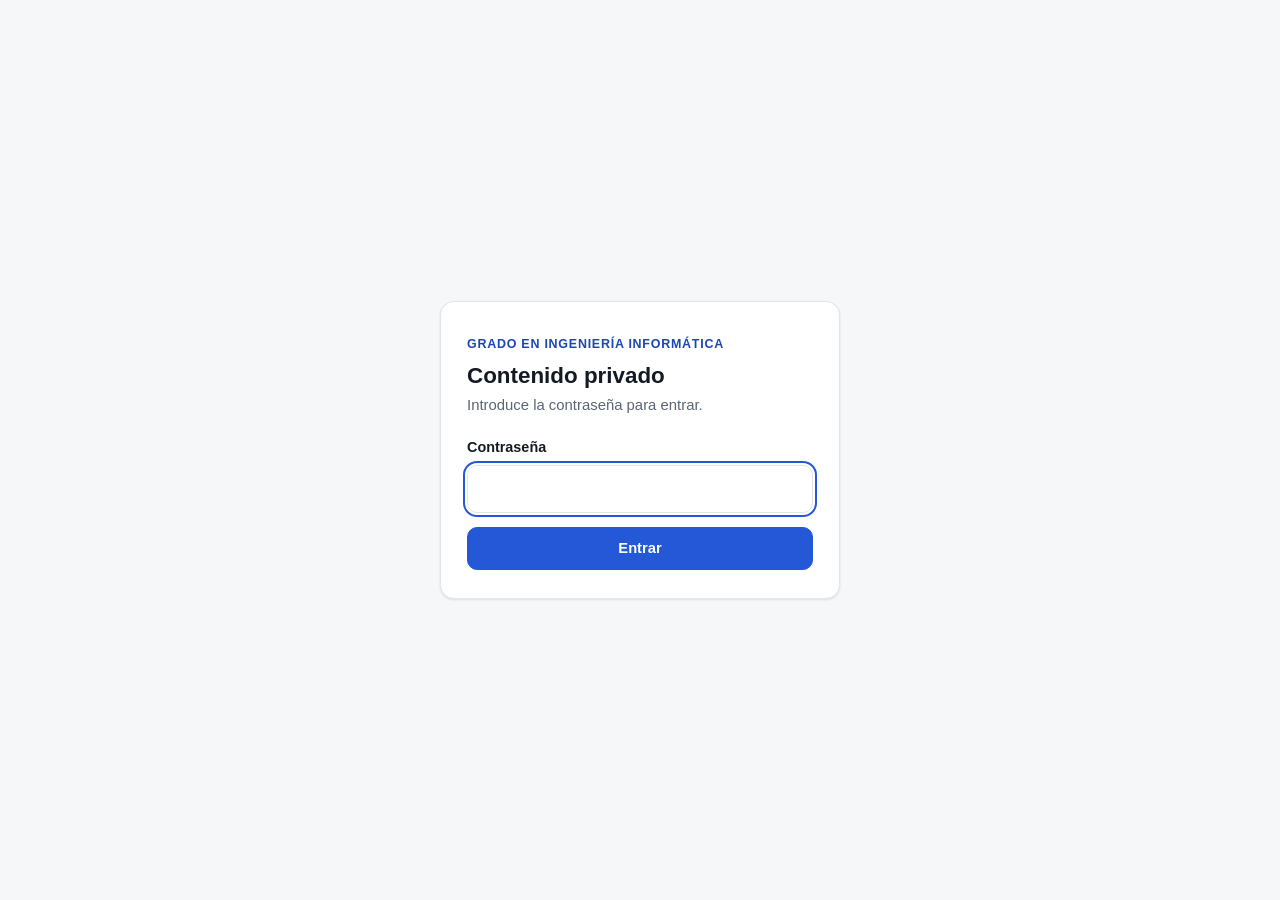
<file: index.html>
<!DOCTYPE html>
<html lang="es">
<head>
<meta charset="UTF-8">
<meta name="viewport" content="width=device-width, initial-scale=1.0">
<title>Mis Tests de Universidad</title>
<meta name="description" content="Resúmenes y tests de autoevaluación de las asignaturas del Grado en Ingeniería Informática.">
<link rel="stylesheet" href="assets/styles.css">
<script src="assets/app.js"></script>
<script src="assets/auth.js"></script>
</head>
<body>

<main class="wrap">
  <div class="page-head">
    <span class="eyebrow">Grado en Ingeniería Informática</span>
    <h1>Mis tests de universidad</h1>
    <p class="lead">Elige una asignatura: estudia con el resumen del tema y después practica con el test. Tu progreso en cada test se guarda en este navegador.</p>
  </div>

  <div class="subjects" id="list"></div>

  <footer class="page-foot">Resúmenes y tests basados en los apuntes de cada asignatura. Si detectas un error, revisa la explicación de la pregunta y contrástala con los apuntes oficiales.</footer>
</main>

<script>
// --- Catálogo de asignaturas y enlaces ---
var SUBJECTS = [
  {
    id: "abd", initial: "ABD",
    name: "Administración de Bases de Datos",
    meta: "Fundamentos de sistemas de bases de datos y ecosistema Oracle",
    temas: [
      { name: "Tema 1 · Fundamentos de Administración de Bases de Datos", meta: "Secciones 1.1–1.6",
        links: [ { href: "ABD/abd-tema-1-resumen.html", label: "Resumen" }, { href: "ABD/abd-tema-1.html", label: "Test · 66 preguntas", test: "abd-tema-1", primary: true } ] },
      { name: "Tema 2 · Introducción a Oracle y al ecosistema actual de datos", meta: "Secciones 2.1–2.5",
        links: [ { href: "ABD/abd-tema-2-resumen.html", label: "Resumen" }, { href: "ABD/abd-tema-2.html", label: "Test · 80 preguntas", test: "abd-tema-2", primary: true } ] }
    ]
  },
  {
    id: "adm", initial: "ADM",
    name: "Aplicaciones para Dispositivos Móviles",
    meta: "Kotlin desde cero: lenguaje, colecciones, funciones y POO",
    temas: [
      { name: "Tema 2 · Introducción a Kotlin", meta: "Resumen, test y 16 ejercicios resueltos",
        links: [ { href: "Moviles/adm-tema-2-resumen.html", label: "Resumen" }, { href: "Moviles/adm-tema-2.html", label: "Test · 35 preguntas", test: "adm-tema-2", primary: true }, { href: "Moviles/adm-tema-2-ejercicios.html", label: "Ejercicios resueltos" } ] }
    ]
  },
  {
    id: "ic", initial: "IC",
    name: "Ingeniería del Conocimiento",
    meta: "Sistemas Basados en Conocimiento, IA y entorno de Deep Learning",
    temas: [
      { name: "Tema 1 · Introducción a la Ingeniería del Conocimiento", meta: "IC, ingeniero del conocimiento, datos, IA y SBC",
        links: [ { href: "IngenieriaConocimiento/ic-tema-1-resumen.html", label: "Resumen" }, { href: "IngenieriaConocimiento/ic-tema-1.html", label: "Test · 55 preguntas", test: "ic-tema-1", primary: true } ] },
      { name: "Tema 1.1 · Preparación del entorno", meta: "Frameworks de Deep Learning, Colab y Kaggle",
        links: [ { href: "IngenieriaConocimiento/ic-tema-1-1-resumen.html", label: "Resumen" }, { href: "IngenieriaConocimiento/ic-tema-1-1.html", label: "Test · 25 preguntas", test: "ic-tema-1-1", primary: true } ] },
      { name: "Tema 2 · Inteligencia Artificial", meta: "Historia, redes neuronales, tipos de aprendizaje, entrenamiento, problemas y proyectos",
        links: [ { href: "IngenieriaConocimiento/ic-tema-2-resumen.html", label: "Resumen" }, { href: "IngenieriaConocimiento/ic-tema-2.html", label: "Test · 89 preguntas", test: "ic-tema-2", primary: true } ] },
      { name: "Examen parcial", meta: "Las 30 preguntas del examen parcial, resueltas y explicadas",
        links: [ { href: "IngenieriaConocimiento/ic-examen-parcial.html", label: "Hacer el examen · 30 preguntas", test: "ic-examen-parcial", primary: true } ] }
    ]
  },
  {
    id: "cs", initial: "CS",
    name: "Calidad de Software",
    meta: "Modelos de calidad, técnicas de revisión, métricas, IA y seguridad",
    temas: [
      { name: "Tema 1 · Concepto de calidad del software", meta: "Secciones 1.1–1.9",
        links: [ { href: "CalidadSoftware/cs-tema-1-resumen.html", label: "Resumen" }, { href: "CalidadSoftware/cs-tema-1.html", label: "Test · 93 preguntas", test: "cs-tema-1", primary: true } ] },
      { name: "Tema 2 · Técnicas de revisión", meta: "Proceso, métricas, PRs, IA, seguridad y revisión estructural",
        links: [ { href: "CalidadSoftware/cs-tema-2-resumen.html", label: "Resumen" }, { href: "CalidadSoftware/cs-tema-2.html", label: "Test · 82 preguntas", test: "cs-tema-2", primary: true } ] }
    ]
  },
  {
    id: "asis", initial: "ASIS",
    name: "Administración de Sistemas",
    meta: "Sistemas de información, CPD, SysAdmin, virtualización y Docker",
    temas: [
      { name: "Tema 1 · Sistemas de Información", meta: "Resumen y test",
        links: [ { href: "Sistemas/asis-tema-1-resumen.html", label: "Resumen" }, { href: "Sistemas/asis-tema-1.html", label: "Test · 53 preguntas", test: "asis-tema-1", primary: true } ] },
      { name: "Tema 2 · Virtualización", meta: "De la abstracción a Docker",
        links: [ { href: "Sistemas/asis-tema-2-resumen.html", label: "Resumen" }, { href: "Sistemas/asis-tema-2.html", label: "Test · 61 preguntas", test: "asis-tema-2", primary: true } ] }
    ]
  }
];

/** Restaura las asignaturas desplegadas y construye el catálogo con el progreso local. */
(function () {
  var OPEN_KEY = "tu-open";
  var store = window.TUStore;
  var openSet = store.get(OPEN_KEY);
  if (!Array.isArray(openSet)) openSet = SUBJECTS.map(function (s) { return s.id; });

  var CHEV = '<svg class="chev" width="20" height="20" viewBox="0 0 24 24" fill="none" stroke="currentColor" stroke-width="2" stroke-linecap="round" aria-hidden="true"><path d="M6 9l6 6 6-6"/></svg>';

  /** Genera el indicador HTML del progreso guardado; devuelve una cadena vacía si no hay respuestas. */
  function progress(testId) {
    var s = store.get("tu-sum:" + testId);
    if (!s || !s.done) return "";
    var pct = Math.round(s.done / s.total * 100);
    return '<div class="progress-pill"><span class="mini"><i style="width:' + pct + '%"></i></span>' +
      s.done + "/" + s.total + " respondidas · " + s.ok + " aciertos</div>";
  }

  // --- Presentación del catálogo ---
  var html = "";
  /** Construye una asignatura con sus temas, enlaces e indicadores de progreso. */
  SUBJECTS.forEach(function (s) {
    var isOpen = openSet.indexOf(s.id) !== -1;
    html += '<section class="subject' + (isOpen ? " open" : "") + '" id="subj-' + s.id + '">';
    html += '<button class="subject-head" type="button" aria-expanded="' + isOpen + '" aria-controls="body-' + s.id + '" data-id="' + s.id + '">';
    html += '<span class="badge">' + s.initial + "</span>";
    html += '<span class="info"><span class="name">' + s.name + '</span><br><span class="meta">' + s.meta + "</span></span>" + CHEV + "</button>";
    html += '<div class="subject-body" id="body-' + s.id + '">';
    /** Añade los enlaces del tema y los indicadores de sus tests. */
    s.temas.forEach(function (t) {
      html += '<div class="tema"><div class="t-name">' + t.name + '</div><div class="t-meta">' + t.meta + "</div>";
      var prog = "";
      html += '<div class="links">';
      /** Añade el enlace y acumula su progreso si corresponde a un test. */
      t.links.forEach(function (l) {
        html += '<a class="btn' + (l.primary ? " primary" : "") + '" href="' + l.href + '">' + l.label + "</a>";
        if (l.test) prog += progress(l.test);
      });
      html += "</div>" + prog + "</div>";
    });
    html += "</div></section>";
  });
  document.getElementById("list").innerHTML = html;

  // --- Persistencia de las asignaturas desplegadas ---
  document.querySelectorAll(".subject-head").forEach(function (btn) {
    /** Alterna la asignatura, sincroniza aria-expanded y guarda las secciones abiertas. */
    btn.addEventListener("click", function () {
      var id = btn.getAttribute("data-id");
      var sec = document.getElementById("subj-" + id);
      var open = sec.classList.toggle("open");
      btn.setAttribute("aria-expanded", open);
      var i = openSet.indexOf(id);
      if (open && i === -1) openSet.push(id);
      if (!open && i !== -1) openSet.splice(i, 1);
      store.set(OPEN_KEY, openSet);
    });
  });
})();
</script>
</body>
</html>
</file>
<file: assets/styles.css>
/* ==========================================================
   Tests de Universidad — hoja de estilos común
   Modo claro/oscuro automático + botón para forzarlo.
   ========================================================== */

/* ---------- Variables y temas ---------- */
:root {
  --bg: #f6f7f9;
  --surface: #ffffff;
  --surface-2: #f1f3f6;
  --border: #e2e6eb;
  --text: #141a23;
  --muted: #5b6574;
  --accent: #2458d6;
  --accent-soft: #e8eefc;
  --accent-text: #1d47b0;
  --ok: #15803d;
  --ok-soft: #e7f6ec;
  --ko: #c02626;
  --ko-soft: #fcebeb;
  --warn: #a15c07;
  --warn-soft: #fdf3e2;
  --code-bg: #f3f5f8;
  --shadow: 0 1px 2px rgba(16, 24, 40, .05), 0 1px 3px rgba(16, 24, 40, .06);
  --radius: 14px;
  --radius-sm: 10px;
  --maxw: 880px;
  --font: -apple-system, BlinkMacSystemFont, "Segoe UI", Roboto, "Helvetica Neue", Arial, sans-serif;
  --mono: ui-monospace, SFMono-Regular, "SF Mono", Menlo, Consolas, "Liberation Mono", monospace;
  color-scheme: light;
}

@media (prefers-color-scheme: dark) {
  :root:not([data-theme="light"]) {
    --bg: #0d1117;
    --surface: #161b22;
    --surface-2: #1c232d;
    --border: #2a323d;
    --text: #e6edf3;
    --muted: #9aa5b4;
    --accent: #6ea8fe;
    --accent-soft: #17243a;
    --accent-text: #9cc3ff;
    --ok: #4ade80;
    --ok-soft: #10281a;
    --ko: #f87171;
    --ko-soft: #2d1515;
    --warn: #fbbf24;
    --warn-soft: #2b2110;
    --code-bg: #0f141a;
    --shadow: none;
    color-scheme: dark;
  }
}
:root[data-theme="dark"] {
  --bg: #0d1117;
  --surface: #161b22;
  --surface-2: #1c232d;
  --border: #2a323d;
  --text: #e6edf3;
  --muted: #9aa5b4;
  --accent: #6ea8fe;
  --accent-soft: #17243a;
  --accent-text: #9cc3ff;
  --ok: #4ade80;
  --ok-soft: #10281a;
  --ko: #f87171;
  --ko-soft: #2d1515;
  --warn: #fbbf24;
  --warn-soft: #2b2110;
  --code-bg: #0f141a;
  --shadow: none;
  color-scheme: dark;
}

* { box-sizing: border-box; }
html { scroll-behavior: smooth; scroll-padding-top: 84px; }
@media (prefers-reduced-motion: reduce) { html { scroll-behavior: auto; } * { transition: none !important; } }
body {
  margin: 0;
  font-family: var(--font);
  font-size: 16px;
  line-height: 1.6;
  color: var(--text);
  background: var(--bg);
  -webkit-font-smoothing: antialiased;
}
a { color: var(--accent-text); }
a:hover { text-decoration: none; }
:focus-visible { outline: 2px solid var(--accent); outline-offset: 2px; border-radius: 6px; }
h1, h2, h3, h4 { line-height: 1.25; margin: 0; }
code, pre { font-family: var(--mono); }
.wrap { max-width: var(--maxw); margin: 0 auto; padding: 0 16px; }

/* ---------- Barra superior ---------- */
.topbar {
  position: sticky; top: 0; z-index: 30;
  background: var(--bg);
  border-bottom: 1px solid var(--border);
}
.topbar .wrap { display: flex; align-items: center; gap: 12px; height: 56px; }
.topbar .brand { font-weight: 700; text-decoration: none; color: var(--text); font-size: .95rem; white-space: nowrap; }
.topbar .crumb { color: var(--muted); font-size: .9rem; overflow: hidden; text-overflow: ellipsis; white-space: nowrap; flex: 1; min-width: 0; }
.topbar .crumb a { color: var(--muted); text-decoration: none; }
.topbar .crumb a:hover { color: var(--text); }
.icon-btn {
  display: inline-flex; align-items: center; justify-content: center;
  width: 38px; height: 38px; flex-shrink: 0;
  border: 1px solid var(--border); border-radius: 10px;
  background: var(--surface); color: var(--text); cursor: pointer;
}
.icon-btn:hover { background: var(--surface-2); }
.icon-btn svg { width: 18px; height: 18px; }

/* ---------- Cabecera de página ---------- */
.page-head { padding: 36px 0 20px; }
.eyebrow { display: inline-block; font-size: .78rem; font-weight: 700; letter-spacing: .06em; text-transform: uppercase; color: var(--accent-text); margin-bottom: 8px; }
.page-head h1 { font-size: clamp(1.6rem, 4vw, 2.1rem); letter-spacing: -.01em; }
.page-head p.lead { color: var(--muted); margin: 10px 0 0; max-width: 62ch; }
.page-head .actions-row { display: flex; flex-wrap: wrap; gap: 8px; margin-top: 18px; }

/* ---------- Botones ---------- */
.btn {
  display: inline-flex; align-items: center; justify-content: center; gap: 8px;
  min-height: 42px; padding: 9px 16px;
  font: inherit; font-size: .92rem; font-weight: 600; text-decoration: none;
  border-radius: 10px; border: 1px solid var(--border);
  background: var(--surface); color: var(--text); cursor: pointer;
  transition: background .15s, border-color .15s, transform .08s;
}
.btn:hover { background: var(--surface-2); }
.btn:active { transform: scale(.98); }
.btn.primary { background: var(--accent); border-color: var(--accent); color: #fff; }
:root[data-theme="dark"] .btn.primary { color: #0d1117; }
@media (prefers-color-scheme: dark) { :root:not([data-theme="light"]) .btn.primary { color: #0d1117; } }
.btn.primary:hover { filter: brightness(1.07); background: var(--accent); }
.btn.small { min-height: 34px; padding: 5px 12px; font-size: .85rem; }
.btn[aria-pressed="true"] { background: var(--accent-soft); border-color: var(--accent); color: var(--accent-text); }

/* ---------- Índice interno (chips) ---------- */
.toc {
  display: flex; gap: 8px; overflow-x: auto; padding: 4px 0 14px; margin-bottom: 8px;
  scrollbar-width: thin;
}
.toc a {
  flex-shrink: 0; font-size: .85rem; text-decoration: none; color: var(--muted);
  padding: 6px 12px; border: 1px solid var(--border); border-radius: 999px; background: var(--surface);
}
.toc a:hover { color: var(--text); border-color: var(--accent); }

/* ---------- Secciones de resumen ---------- */
section.cat { margin: 0 0 34px; }
.cat-title {
  font-size: 1.2rem; font-weight: 700; margin: 0 0 14px; padding-top: 8px;
  display: flex; align-items: baseline; gap: 10px;
}
.bloque {
  background: var(--surface); border: 1px solid var(--border); border-radius: var(--radius);
  padding: 20px 22px; margin-bottom: 14px; box-shadow: var(--shadow);
}
.bloque h4 { font-size: 1.02rem; margin: 0 0 10px; }
.bloque p { margin: 0 0 10px; }
.bloque ul, .bloque ol { margin: 0 0 10px; padding-left: 22px; }
.bloque li { margin: 3px 0; }
.bloque > :last-child { margin-bottom: 0; }
.key, .warn, .note {
  border-radius: var(--radius-sm); padding: 12px 14px; margin: 12px 0 0; font-size: .95rem;
  border: 1px solid transparent;
}
.key { background: var(--accent-soft); border-color: color-mix(in srgb, var(--accent) 30%, transparent); }
.warn { background: var(--warn-soft); border-color: color-mix(in srgb, var(--warn) 35%, transparent); }
.note { background: var(--surface-2); border-color: var(--border); }
code {
  font-size: .88em; background: var(--code-bg); border: 1px solid var(--border);
  padding: 1px 6px; border-radius: 6px; word-break: break-word;
}
pre {
  background: var(--code-bg); border: 1px solid var(--border); border-radius: var(--radius-sm);
  padding: 14px 16px; overflow-x: auto; font-size: .86rem; line-height: 1.55; margin: 10px 0;
  tab-size: 2;
}
pre code { background: none; border: 0; padding: 0; font-size: inherit; }
.tbl-wrap { overflow-x: auto; margin: 10px 0; }
table.tbl { width: 100%; border-collapse: collapse; font-size: .9rem; margin: 10px 0; }
.tbl th, .tbl td { text-align: left; padding: 9px 10px; border-bottom: 1px solid var(--border); vertical-align: top; }
.tbl th { font-weight: 700; color: var(--muted); font-size: .8rem; text-transform: uppercase; letter-spacing: .04em; background: var(--surface-2); }
.tbl tr:last-child td { border-bottom: 0; }

.page-foot { color: var(--muted); font-size: .85rem; border-top: 1px solid var(--border); margin-top: 40px; padding: 22px 0 60px; }
.page-foot .next { display: flex; flex-wrap: wrap; gap: 8px; margin-bottom: 12px; }

/* ---------- Portada ---------- */
.subjects { display: grid; gap: 16px; margin-bottom: 20px; }
.subject { background: var(--surface); border: 1px solid var(--border); border-radius: var(--radius); box-shadow: var(--shadow); overflow: hidden; }
.subject-head {
  width: 100%; display: flex; align-items: center; gap: 14px; padding: 18px 20px;
  background: none; border: 0; font: inherit; color: inherit; text-align: left; cursor: pointer;
}
.subject-head:hover { background: var(--surface-2); }
.subject .badge {
  width: 48px; height: 48px; flex-shrink: 0; border-radius: 12px; display: grid; place-items: center;
  font-weight: 800; font-size: .9rem; letter-spacing: .02em; color: var(--accent-text); background: var(--accent-soft);
}
.subject .info { flex: 1; min-width: 0; }
.subject .name { font-weight: 700; font-size: 1.05rem; }
.subject .meta { color: var(--muted); font-size: .88rem; }
.subject .chev { color: var(--muted); transition: transform .2s; }
.subject.open .chev { transform: rotate(180deg); }
.subject-body { display: none; padding: 0 20px 20px; }
.subject.open .subject-body { display: block; }
.tema { border: 1px solid var(--border); border-radius: var(--radius-sm); padding: 14px 16px; margin-top: 12px; background: var(--surface-2); }
.tema .t-name { font-weight: 650; }
.tema .t-meta { color: var(--muted); font-size: .85rem; margin-top: 2px; }
.tema .links { display: flex; flex-wrap: wrap; gap: 8px; margin-top: 12px; }
.tema .links .btn { flex: 1 1 160px; }
.progress-pill { display: inline-flex; align-items: center; gap: 6px; font-size: .8rem; color: var(--muted); margin-top: 8px; }
.progress-pill .mini { width: 80px; height: 6px; border-radius: 6px; background: var(--border); overflow: hidden; }
.progress-pill .mini i { display: block; height: 100%; background: var(--accent); }

/* ---------- Test ---------- */
.test-bar {
  position: sticky; top: 56px; z-index: 20; background: var(--bg);
  padding: 10px 0 12px; margin-bottom: 8px; border-bottom: 1px solid var(--border);
}
.test-bar .row { display: flex; align-items: center; gap: 12px; }
.stats { font-size: .9rem; color: var(--muted); white-space: nowrap; }
.stats b { color: var(--text); font-variant-numeric: tabular-nums; }
.stats .ok b { color: var(--ok); }
.stats .ko b { color: var(--ko); }
.track { flex: 1 1 60px; min-width: 40px; height: 8px; border-radius: 8px; background: var(--border); overflow: hidden; display: flex; }
.track .f-ok { background: var(--ok); transition: width .3s; }
.track .f-ko { background: var(--ko); transition: width .3s; }
.filters { display: flex; gap: 6px; flex-wrap: wrap; margin: 4px 0 14px; }

.q {
  background: var(--surface); border: 1px solid var(--border); border-radius: var(--radius);
  padding: 18px 20px; margin-bottom: 14px; box-shadow: var(--shadow);
}
.q .q-top { display: flex; align-items: center; justify-content: space-between; gap: 10px; font-size: .82rem; color: var(--muted); font-weight: 600; }
.q .verdict { font-weight: 700; }
.q.correct .verdict { color: var(--ok); }
.q.wrong .verdict { color: var(--ko); }
.q .q-text { margin: 6px 0 14px; font-weight: 600; font-size: 1.02rem; }
.q .q-text code { font-weight: 500; }
.q.correct { border-color: color-mix(in srgb, var(--ok) 55%, var(--border)); }
.q.wrong { border-color: color-mix(in srgb, var(--ko) 55%, var(--border)); }
.opts { display: grid; gap: 8px; margin: 0; padding: 0; border: 0; }
.opt {
  display: flex; gap: 10px; align-items: flex-start; padding: 11px 13px;
  border: 1px solid var(--border); border-radius: var(--radius-sm); cursor: pointer;
  background: var(--surface); transition: background .12s, border-color .12s;
}
.opt:hover { background: var(--surface-2); border-color: color-mix(in srgb, var(--accent) 40%, var(--border)); }
.opt input { margin: 4px 0 0; accent-color: var(--accent); flex-shrink: 0; }
.opt .letter { font-weight: 700; color: var(--muted); min-width: 1.1em; }
.opt.locked { cursor: default; }
.opt.locked:hover { background: var(--surface); border-color: var(--border); }
.opt.pick-ok, .opt.pick-ok:hover { background: var(--ok-soft); border-color: var(--ok); }
.opt.pick-ko, .opt.pick-ko:hover { background: var(--ko-soft); border-color: var(--ko); }
.opt.show-ok, .opt.show-ok:hover { border-color: var(--ok); border-style: dashed; }
.opt.pick-ok .letter, .opt.show-ok .letter { color: var(--ok); }
.opt.pick-ko .letter { color: var(--ko); }
.explain { margin-top: 12px; padding: 12px 14px; border-radius: var(--radius-sm); font-size: .93rem; border: 1px solid var(--border); background: var(--surface-2); }
.explain .head { font-weight: 700; margin-bottom: 2px; }
.q.correct .explain .head { color: var(--ok); }
.q.wrong .explain .head { color: var(--ko); }
.q[hidden] { display: none; }
section.cat[hidden] { display: none; }
.cat-title .cat-score { font-size: .82rem; font-weight: 600; color: var(--muted); }

.result {
  background: var(--surface); border: 1px solid var(--border); border-radius: var(--radius);
  padding: 22px; margin: 10px 0 20px; box-shadow: var(--shadow);
}
.result h2 { font-size: 1.3rem; }
.result .big { font-size: 2.2rem; font-weight: 800; font-variant-numeric: tabular-nums; margin: 6px 0; }
.result.bien .big { color: var(--ok); }
.result.aceptable .big { color: var(--warn); }
.result.mal .big { color: var(--ko); }
.result .breakdown { margin: 14px 0 0; padding: 0; list-style: none; display: grid; gap: 6px; font-size: .9rem; }
.result .breakdown li { display: flex; justify-content: space-between; gap: 10px; border-bottom: 1px dashed var(--border); padding-bottom: 6px; }
.empty-msg { color: var(--muted); text-align: center; padding: 30px 10px; }

/* ---------- Ejercicios ---------- */
.ex { background: var(--surface); border: 1px solid var(--border); border-radius: var(--radius); padding: 18px 20px; margin-bottom: 14px; box-shadow: var(--shadow); }
.ex .num { font-size: .8rem; color: var(--muted); font-weight: 700; text-transform: uppercase; letter-spacing: .05em; }
.ex h3 { font-size: 1.05rem; margin: 4px 0 8px; display: flex; flex-wrap: wrap; align-items: center; gap: 8px; }
.ex p { margin: 0 0 10px; }
.tag { font-size: .72rem; font-weight: 700; padding: 2px 8px; border-radius: 999px; text-transform: uppercase; letter-spacing: .04em; }
.tag.facil { background: var(--ok-soft); color: var(--ok); }
.tag.media { background: var(--warn-soft); color: var(--warn); }
.tag.dificil { background: var(--ko-soft); color: var(--ko); }
.btnrow { display: flex; gap: 8px; flex-wrap: wrap; }
.sol { display: none; margin-top: 12px; }
.sol.show { display: block; }
.toolbar { display: flex; gap: 8px; flex-wrap: wrap; margin-bottom: 18px; }

/* ---------- Adaptación a pantallas pequeñas ---------- */
@media (max-width: 600px) {
  .bloque, .q, .ex { padding: 16px; }
  .page-head { padding-top: 24px; }
  .topbar .crumb { display: none; }
  .topbar .brand { flex: 1; }
  .stats { font-size: .85rem; }
  .test-bar .row { gap: 8px; }
  .toolbar .btn, .page-head .actions-row .btn { min-height: 38px; padding: 7px 12px; font-size: .88rem; }
}

/* ---------- Impresión ---------- */
@media print {
  .topbar, .test-bar, .toc, .toolbar, .btnrow, .icon-btn { display: none !important; }
  body { background: #fff; color: #000; }
  .bloque, .q, .ex { box-shadow: none; break-inside: avoid; }
  .sol { display: block !important; }
}

/* ---------- Diagramas SVG en resúmenes ---------- */
.figure { margin: 14px 0 4px; }
.figure svg { display: block; width: 100%; height: auto; max-width: 640px; margin: 0 auto; }
.figure .box { fill: var(--surface-2); stroke: var(--border); stroke-width: 1.5; }
.figure .box-accent { fill: var(--accent-soft); stroke: var(--accent); stroke-width: 1.5; }
.figure .frame { fill: none; stroke: var(--muted); stroke-width: 1.2; stroke-dasharray: 5 4; }
.figure text { fill: var(--text); font-family: var(--font); font-size: 14px; }
.figure text.small { fill: var(--muted); font-size: 12px; }
.figure .arrow { stroke: var(--muted); stroke-width: 1.5; fill: none; }
.figure .arrow-head { fill: var(--muted); }
.figcaption { text-align: center; color: var(--muted); font-size: .85rem; margin-top: 6px; }
.two-col { display: grid; grid-template-columns: 1fr 1fr; gap: 12px; }
@media (max-width: 600px) { .two-col { grid-template-columns: 1fr; } }
</file>
